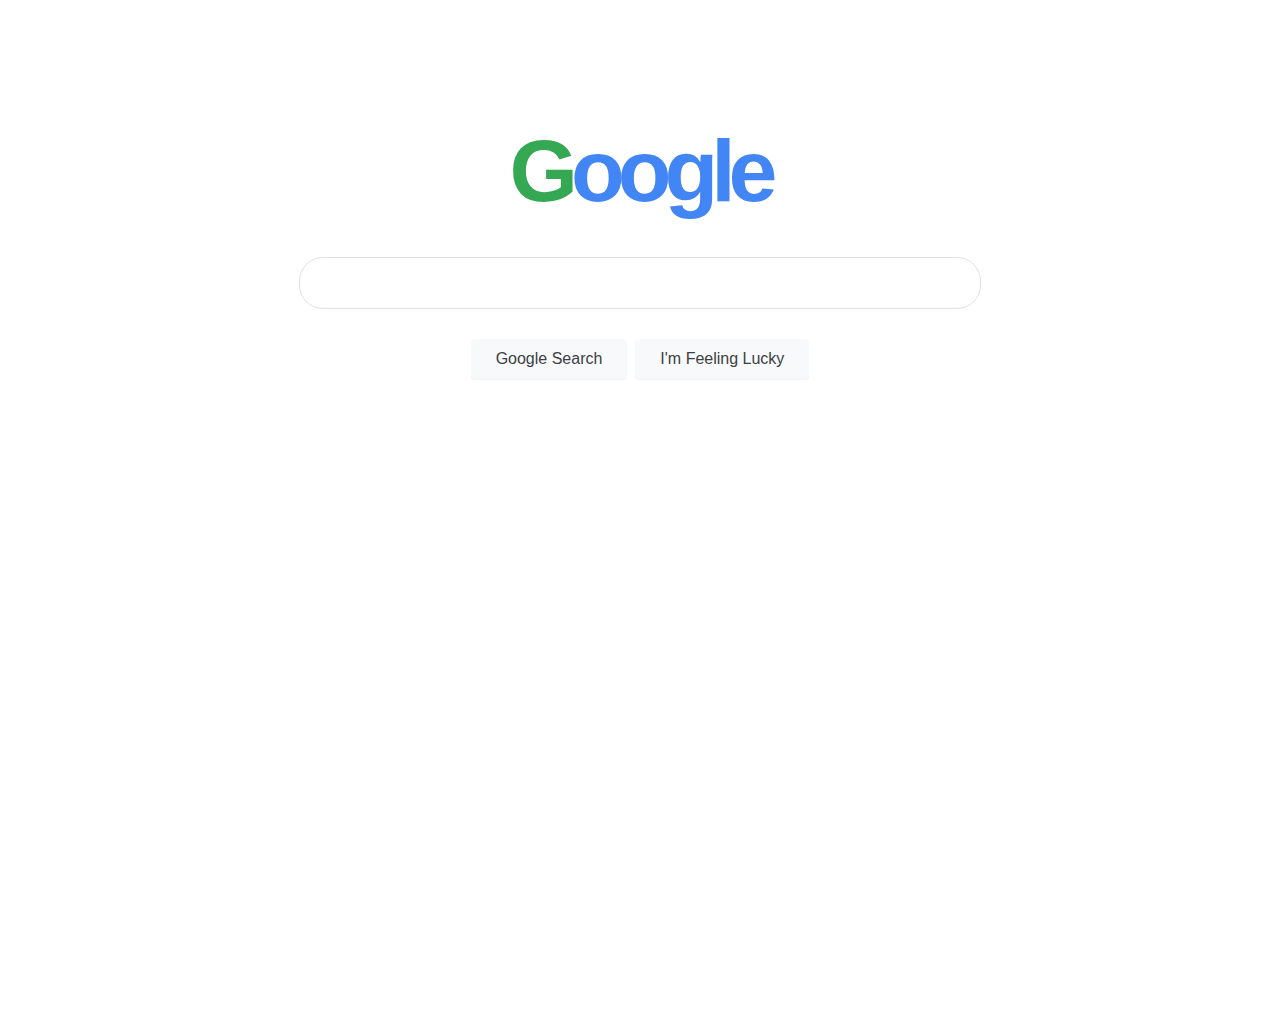
<file: index.html>
<!DOCTYPE html>
<html lang="en">
<head>
    <meta charset="UTF-8">
    <title>Google</title>
    <link rel="stylesheet" href="index.css">
     <link rel="icon" type="image/x-icon" href="https://www.google.com/favicon.ico">
</head>
<body>
    <div class="centered">
  <div class="logo">Google</div>
  <form id="searchForm" class="search-container">
    <input id="searchInput" type="text" autocomplete="off" />
    <div class="button-row">
      <button class="search-btn" type="submit">Google Search</button>
      <button class="lucky-btn" type="button">I'm Feeling Lucky</button>
    </div>
  </form>
</div>
    <script src="index.js"></script>
</body>
</html>
</file>
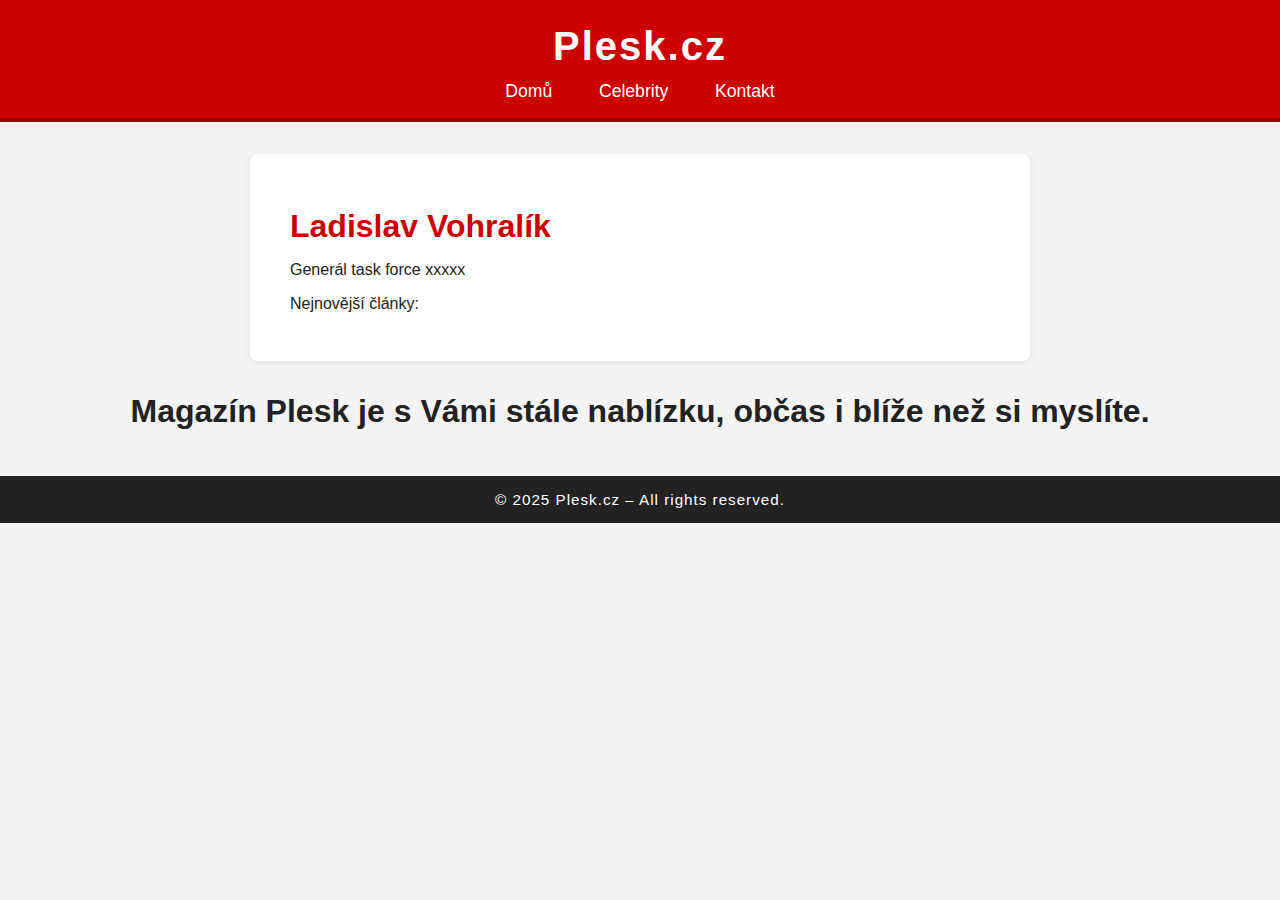
<file: celebrity.html>
<!DOCTYPE html>
<html lang="en">
<head>
    <meta charset="UTF-8">
    <title>Plesk.cz – Ibrahim Goldstein's Scandal</title>
    <link rel="stylesheet" href="plesk.css">
</head>
<body>
    <header class="site-header">
        <div class="logo">Plesk.cz</div>
        <nav>
            <a href="#">Domů</a>
            <a href="#">Celebrity</a>
            
            <a href="#">Kontakt</a>
        </nav>
    </header>
    <main class="main-content">
        <article class="headline-article">
            <p class="lead">
                <h1>Ladislav Vohralík</h1>
                <p>Generál task force xxxxx</p>
                <p>Nejnovější články: </p>
            </p>
            
            
        </article>
        
    </main>
    <h1 class="ok">
         Magazín Plesk je s Vámi stále nablízku, občas i blíže než si myslíte.            
    </h1>
    <footer class="site-footer">
        &copy; 2025 Plesk.cz – All rights reserved.
    </footer>
</body>
</html>
</file>
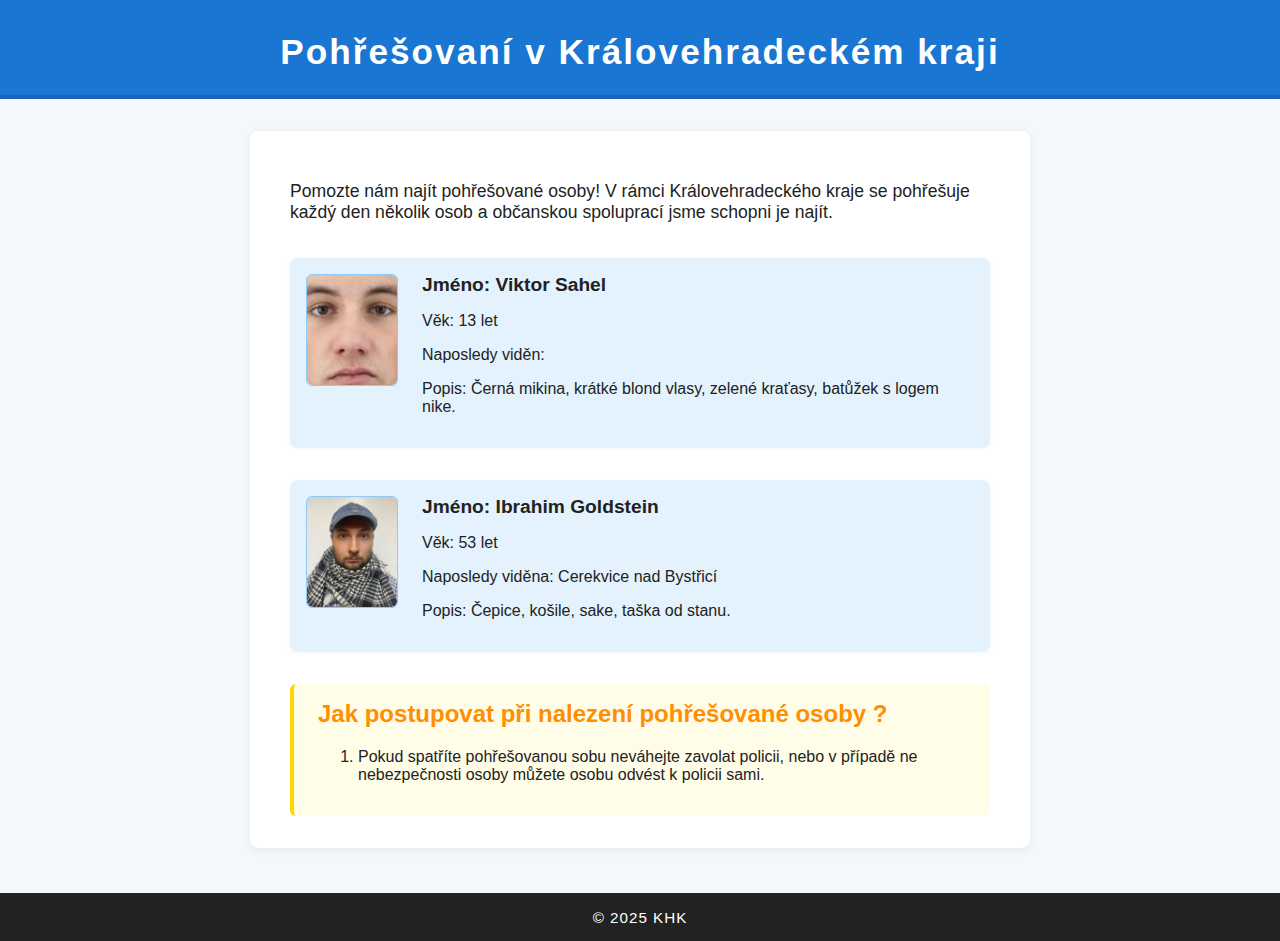
<file: farma.html>
<!DOCTYPE html>
<html lang="cs">
<head>
  <meta charset="UTF-8">
  <meta name="viewport" content="width=device-width, initial-scale=1.0">
  <title>Pohřešovaní v královehradeckém kraji</title>
  <link rel="stylesheet" href="farm.css">
</head>
<body>
  <header class="site-header">
    <h1>Pohřešovaní v Královehradeckém kraji</h1>
  
  </header>
  <main class="main-content">
    <section class="intro">
      <p>Pomozte nám najít pohřešované osoby! V rámci Královehradeckého kraje se pohřešuje každý den několik osob a občanskou spoluprací jsme schopni je najít.</p>
    </section>
    <section class="missing-list">
      <div class="missing-person">
        <div class="photo-placeholder"><img src="jj_250811-122348_ava.png" alt=""></div>
        <div class="info">
          <h2>Jméno: Viktor Sahel</h2>
          <p>Věk: 13 let</p>
          <p>Naposledy viděn: </p>
          <p>Popis: Černá mikina, krátké blond vlasy, zelené kraťasy, batůžek s logem nike.</p>
        </div>
      </div>
      <div class="missing-person">
        <div class="photo-placeholder"><img src="f9090166-233a-4ccd-b4b7-20991acc29e9.jfif" alt=""></div>
        <div class="info">
          <h2>Jméno: Ibrahim Goldstein</h2>
          <p>Věk: 53 let</p>
          <p>Naposledy viděna: Cerekvice nad Bystřicí</p>
          <p>Popis: Čepice, košile, sake, taška od stanu.</p>
        </div>
      </div>
      <!-- Přidejte další osoby podle potřeby -->
    </section>
    <section class="instructions">
      <h2>Jak postupovat při nalezení pohřešované osoby ?</h2>
      <ol>
        <li>Pokud spatříte pohřešovanou sobu neváhejte zavolat policii, nebo v případě ne nebezpečnosti osoby můžete osobu odvést k policii sami.</li>
     
      </ol>
    </section>
  </main>
  <footer class="site-footer">
    &copy; 2025 KHK
  </footer>
</body>
</html>
</file>
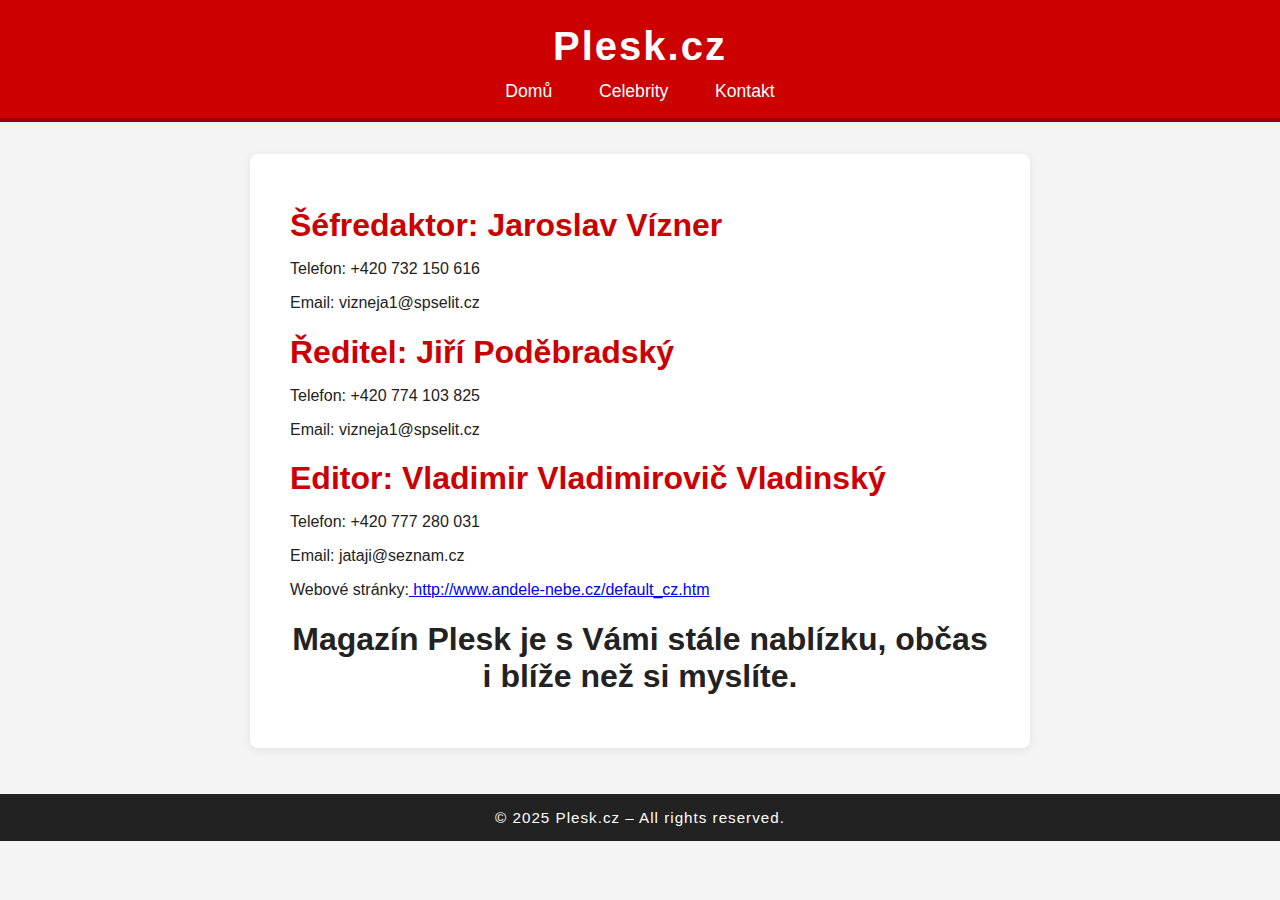
<file: kontakt.html>
<!DOCTYPE html>
<html lang="en">
<head>
    <meta charset="UTF-8">
    <title>Plesk.cz – Ibrahim Goldstein's Scandal</title>
    <link rel="stylesheet" href="plesk.css">
</head>
<body>
    <header class="site-header">
        <div class="logo">Plesk.cz</div>
        <nav>
            <a href="#">Domů</a>
            <a href="#">Celebrity</a>
            
            <a href="#">Kontakt</a>
        </nav>
    </header>
    <main class="main-content">
        <article class="headline-article">
        
           <h1>Šéfredaktor: Jaroslav Vízner</h1> 
            <p>Telefon: +420 732 150 616</p>
           <p>Email: vizneja1@spselit.cz</p> 
        
            <h1>Ředitel: Jiří Poděbradský</h1>
            
            <p>Telefon: +420 774 103 825</p>
            <p>Email: vizneja1@spselit.cz</p>
        
        <h1>Editor: Vladimir Vladimirovič Vladinský </h1>
           <p>Telefon: +420 777 280 031</p> 
            <p>Email: jataji@seznam.cz</p>
            Webové stránky:<a href="http://www.andele-nebe.cz/default_cz.htm"> http://www.andele-nebe.cz/default_cz.htm</a>
        
        </article>
        <h1 class="ok">
         Magazín Plesk je s Vámi stále nablízku, občas i blíže než si myslíte.            
    </h1>
    </main>
    <footer class="site-footer">
        &copy; 2025 Plesk.cz – All rights reserved.
    </footer>
</body>
</html>
</file>
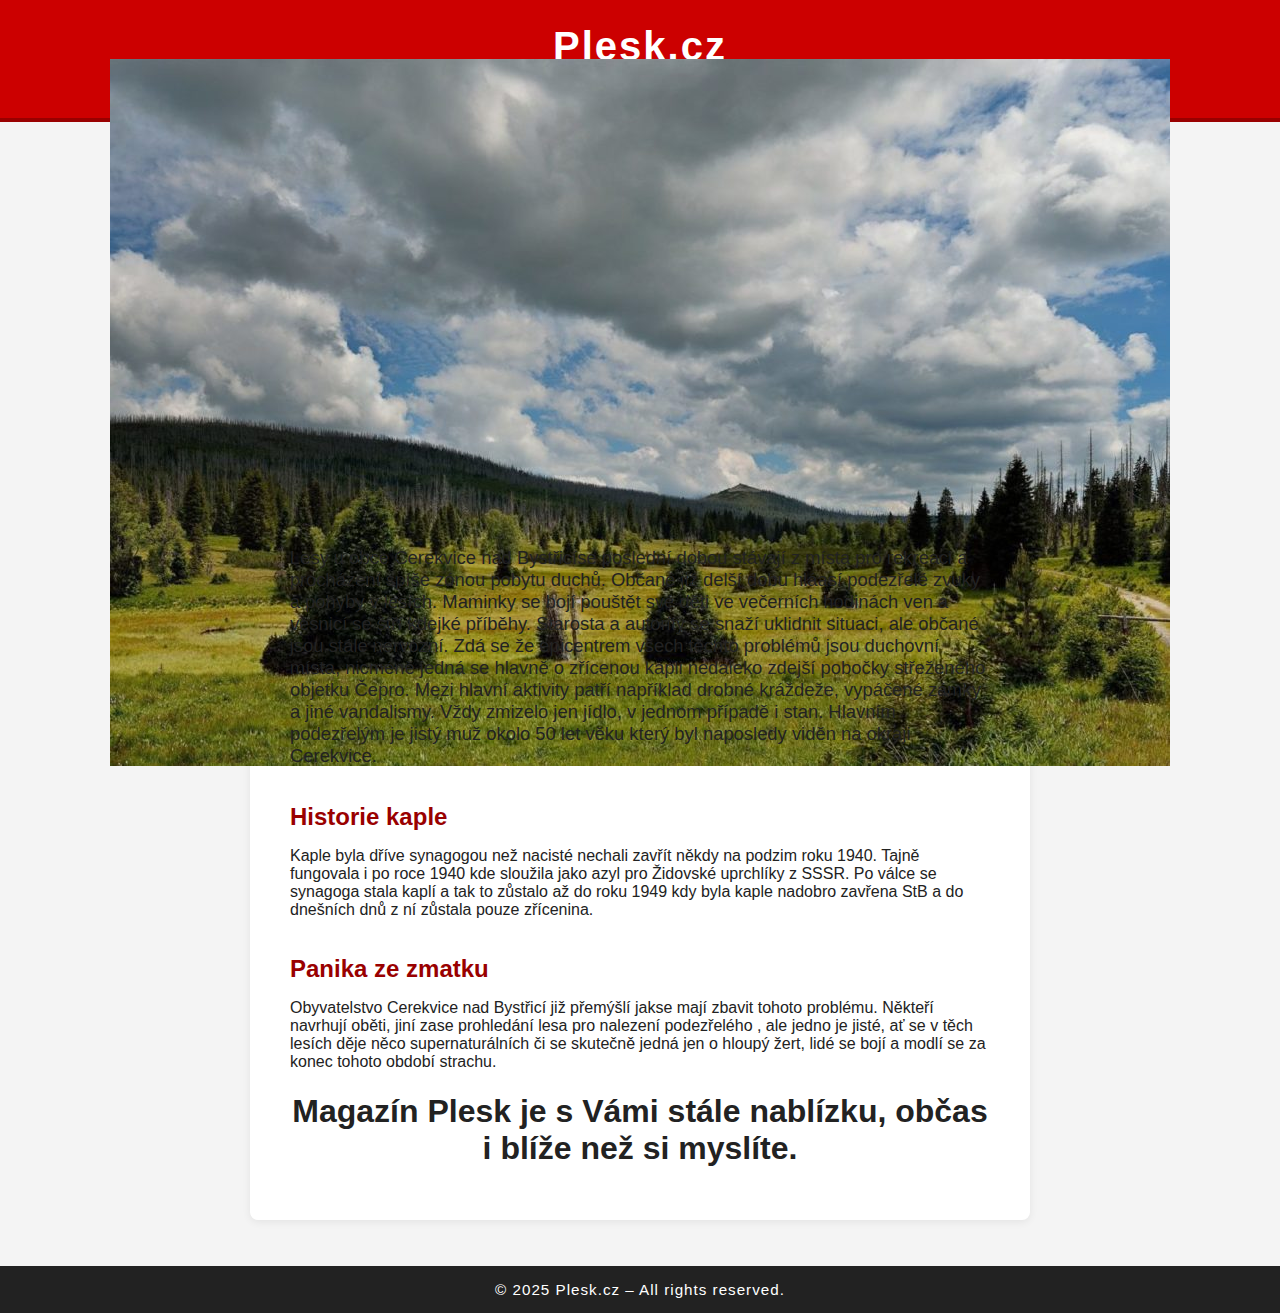
<file: plesk.html>
<!DOCTYPE html>
<html lang="en">
<head>
    <meta charset="UTF-8">
    <title>Exkluzivně: Straší v lesích na Cerekvicku ?.</title>
    <link rel="stylesheet" href="plesk.css">
    <link rel="icon" type="image/x-icon" href="https://www.novina.cz/favicon.ico">
</head>
<body>
    <header class="site-header">
        <div class="logo">Plesk.cz</div>
        <nav>
            <a href="kontakt.html">Kontakt</a>
        </nav>
    </header>
    <main class="main-content">
        <article class="headline-article">
            <h1>Exkluzivně: Straší v lesích na cerekvicku ?.</h1>
            <div class="article-meta">
                <span class="author">Autor: Pancho DeVilla Jr.</span>
                <span class="date">11. srpna 2025</span>
            </div>
            <div class="article-image">
                <div class="image-placeholder">
                    <img class="responsive-img" src="panorama-1906551-scaled-1060x707.jpg" alt="">
                </div>
            </div>
            <p class="lead">
                Lesy u obce Cerekvice nad Bystřicíse poslední dobou stávají z místa pro rekreaci a procházení spíše zónou pobytu duchů. Občané již delší dobu
                hláasí podezřelé zvuky a pohyby v lesích. Maminky se bojí pouštět své děti ve večerních hodinách ven a vesnicí se šíří kdejké příběhy.
                Starosta a autority se snaží uklidnit situaci, ale občané jsou stále nervózní. Zdá se že epicentrem všech těchto problémů jsou duchovní místa, 
                nicméně jedná se hlavně o zřícenou kapli nedaleko zdejší pobočky střeženého objetku Čepro. Mezi hlavní aktivity patří například drobné kráždeže, 
                vypáčené zámky a jiné vandalismy. Vždy zmizelo jen jídlo, v jednom případě i stan. Hlavním podezřelým je jistý muž okolo 50 let věku který byl naposledy viděn na okraji Cerekvice.
            </p>
            <h2>Historie kaple</h2>
            <p>
                Kaple byla dříve synagogou než nacisté nechali zavřít někdy na podzim roku 1940. Tajně fungovala i po roce 1940 kde sloužila jako azyl pro Židovské 
                uprchlíky z SSSR. Po válce se synagoga stala kaplí a tak to zůstalo až do roku 1949 kdy byla kaple nadobro zavřena StB a do dnešních dnů z ní zůstala 
                pouze zřícenina.
            </p>
           <h2>Panika ze zmatku</h2>
            <p>
               Obyvatelstvo Cerekvice nad Bystřicí již přemýšlí jakse mají zbavit tohoto problému. Někteří navrhují oběti, jiní zase prohledání lesa pro nalezení podezřelého , ale jedno je 
               jisté, ať se v těch lesích děje něco supernaturálních či se skutečně jedná jen o hloupý žert, lidé se bojí a modlí se za konec tohoto období strachu.
            </p>
        </article>
        <h1 class="ok">
         Magazín Plesk je s Vámi stále nablízku, občas i blíže než si myslíte.            
        </h1>
    </main>
    <footer class="site-footer">
        &copy; 2025 Plesk.cz – All rights reserved.
    </footer>
</body>
</html>
</file>
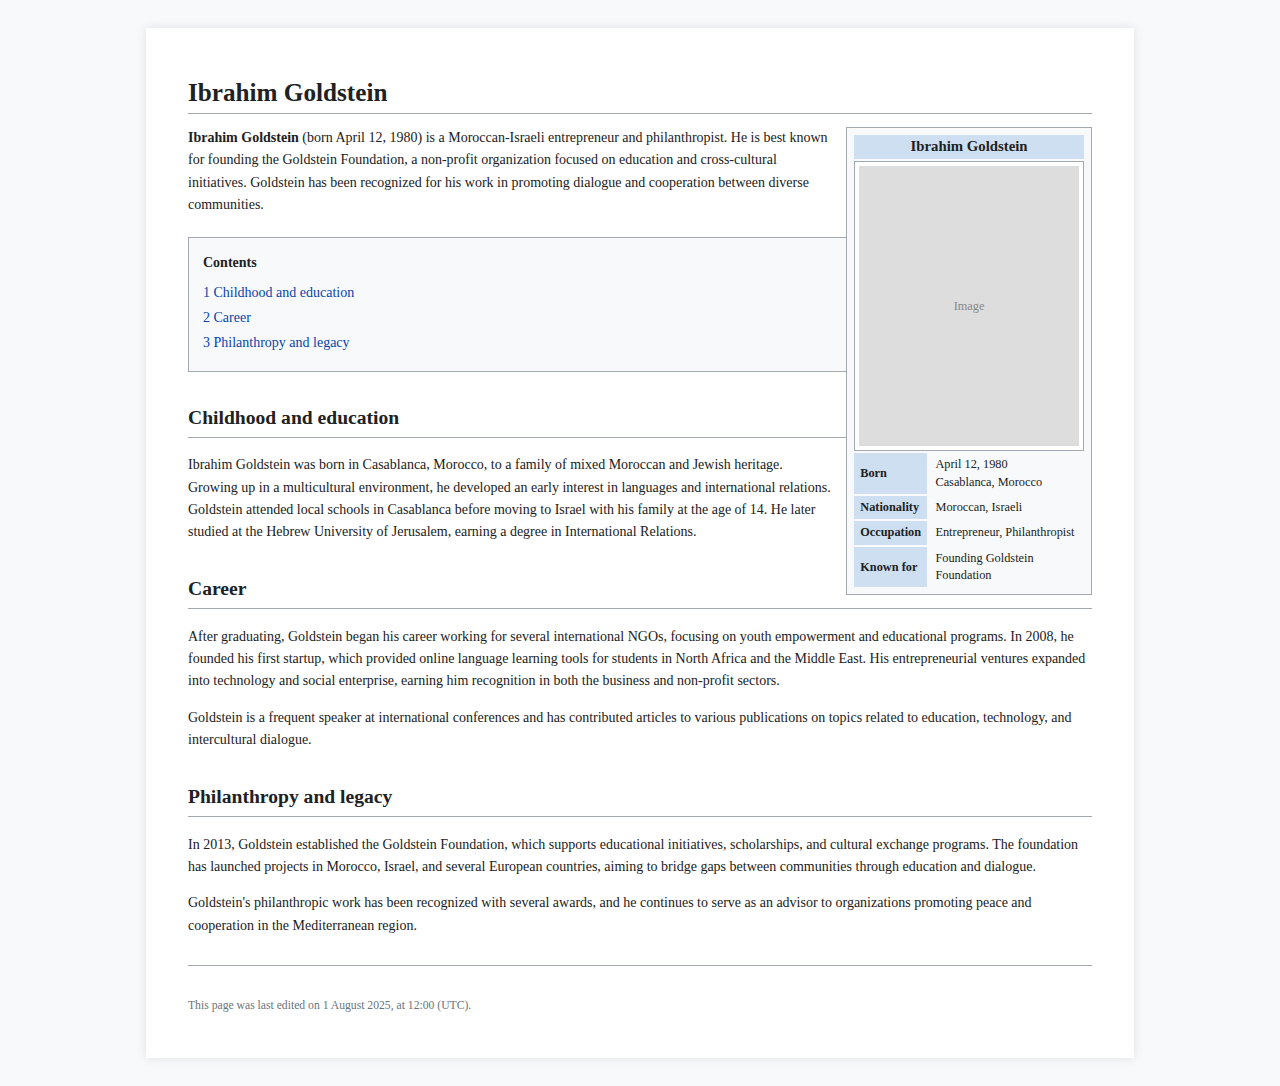
<file: wikipedia.html>
<!DOCTYPE html>
<html lang="en">
<head>
    <meta charset="UTF-8">
    <title>Ibrahim Goldstein – Wikipedia</title>
    <link rel="stylesheet" href="wikipedia.css">
</head>
<body>
<div id="content">
<div class="mw-body">
    <h1>Ibrahim Goldstein</h1>
    <table class="infobox">
        <tr>
            <th colspan="2" style="text-align:center;font-size:1.2em;">Ibrahim Goldstein</th>
        </tr>
        <tr>
            <td colspan="2" class="image">
                <!-- Image placeholder -->
                <div style="width:220px;height:280px;background:#ddd;text-align:center;line-height:280px;color:#888;">Image</div>
            </td>
        </tr>
        <tr>
            <th>Born</th>
            <td>April 12, 1980<br>Casablanca, Morocco</td>
        </tr>
        <tr>
            <th>Nationality</th>
            <td>Moroccan, Israeli</td>
        </tr>
        <tr>
            <th>Occupation</th>
            <td>Entrepreneur, Philanthropist</td>
        </tr>
        <tr>
            <th>Known for</th>
            <td>Founding Goldstein Foundation</td>
        </tr>
    </table>

    <p><b>Ibrahim Goldstein</b> (born April 12, 1980) is a Moroccan-Israeli entrepreneur and philanthropist. He is best known for founding the Goldstein Foundation, a non-profit organization focused on education and cross-cultural initiatives. Goldstein has been recognized for his work in promoting dialogue and cooperation between diverse communities.</p>

    <div class="toc" id="toc">
        <b>Contents</b>
        <ul>
            <li><a href="#Childhood_and_education">1 Childhood and education</a></li>
            <li><a href="#Career">2 Career</a></li>
            <li><a href="#Philanthropy_and_legacy">3 Philanthropy and legacy</a></li>
        </ul>
    </div>

    <h2 id="Childhood_and_education" class="mw-headline">Childhood and education</h2>
    <p>
        Ibrahim Goldstein was born in Casablanca, Morocco, to a family of mixed Moroccan and Jewish heritage. Growing up in a multicultural environment, he developed an early interest in languages and international relations. Goldstein attended local schools in Casablanca before moving to Israel with his family at the age of 14. He later studied at the Hebrew University of Jerusalem, earning a degree in International Relations.
    </p>

    <h2 id="Career" class="mw-headline">Career</h2>
    <p>
        After graduating, Goldstein began his career working for several international NGOs, focusing on youth empowerment and educational programs. In 2008, he founded his first startup, which provided online language learning tools for students in North Africa and the Middle East. His entrepreneurial ventures expanded into technology and social enterprise, earning him recognition in both the business and non-profit sectors.
    </p>
    <p>
        Goldstein is a frequent speaker at international conferences and has contributed articles to various publications on topics related to education, technology, and intercultural dialogue.
    </p>

    <h2 id="Philanthropy_and_legacy" class="mw-headline">Philanthropy and legacy</h2>
    <p>
        In 2013, Goldstein established the Goldstein Foundation, which supports educational initiatives, scholarships, and cultural exchange programs. The foundation has launched projects in Morocco, Israel, and several European countries, aiming to bridge gaps between communities through education and dialogue.
    </p>
    <p>
        Goldstein's philanthropic work has been recognized with several awards, and he continues to serve as an advisor to organizations promoting peace and cooperation in the Mediterranean region.
    </p>

    <hr>
    <p><small>This page was last edited on 1 August 2025, at 12:00 (UTC).</small></p>
</div>
</div>
</body>
</file>
<file: index.css>
body {
    background: #fff;
    font-family: Arial, sans-serif;
    margin: 0;
    height: 100vh;
}

.centered {
    display: flex;
    flex-direction: column;
    align-items: center;
    justify-content: flex-start;
    min-height: 100vh;
    padding-top: 120px;
}

.logo {
    color: #4285f4;
    font-size: 5.5em;
    font-weight: 700;
    font-family: 'Product Sans', Arial, sans-serif;
    margin-bottom: 35px;
    letter-spacing: -7px;
    user-select: none;
}
.logo::first-letter { color: #34a853; }
.logo::after { content: ' '; color: #ea4335;}

.search-container {
    width: 100%;
    max-width: 584px;
    display: flex;
    flex-direction: column;
    align-items: center;
}

input[type="text"] {
    width: 100%;
    max-width: 584px;
    padding: 14px 48px 14px 48px;
    border: 1px solid #dfe1e5;
    border-radius: 24px;
    font-size: 1.2em;
    transition: box-shadow 0.2s;
    margin-bottom: 0;
    box-shadow: none;
    background: #fff;
    outline: none;
}

input[type="text"]:focus {
    box-shadow: 0 1px 6px rgba(32,33,36,0.28);
    border-color: #dfe1e5;
}

.button-row {
    margin-top: 30px;
    display: flex;
    gap: 8px;
}

.search-btn, .lucky-btn {
    background: #f8f9fa;
    border: 1px solid #f8f9fa;
    padding: 10px 24px;
    border-radius: 4px;
    font-size: 1em;
    cursor: pointer;
    color: #3c4043;
    box-shadow: 0 1px 1px rgba(0,0,0,0.05);
    transition: border 0.2s, background 0.2s;
}

.search-btn:hover, .lucky-btn:hover {
    border: 1px solid #c6c6c6;
    background: #f1f3f4;
}

@media (max-width: 600px) {
    .logo {
        font-size: 3em;
        letter-spacing: -3px;
    }
    .search-container, input[type="text"] {
        max-width: 95vw;
    }
}
</file>
<file: plesk.css>
body {
    background: #f4f4f4;
    font-family: 'Segoe UI', Arial, sans-serif;
    margin: 0;
    color: #222;
}

.site-header {
    background: #c00;
    color: #fff;
    padding: 1.5em 0 1em 0;
    text-align: center;
    border-bottom: 4px solid #900;
}

.logo {
    font-size: 2.5em;
    font-weight: bold;
    letter-spacing: 2px;
    margin-bottom: 0.3em;
}

nav {
    margin-top: 0.5em;
}

nav a {
    color: #fff;
    text-decoration: none;
    margin: 0 1.2em;
    font-weight: 500;
    font-size: 1.1em;
    transition: text-decoration 0.2s;
}

nav a:hover {
    text-decoration: underline;
}

.main-content {
    max-width: 700px;
    margin: 2em auto;
    background: #fff;
    padding: 2em 2.5em;
    border-radius: 8px;
    box-shadow: 0 2px 8px rgba(0,0,0,0.07);
}

.headline-article h1 {
    font-size: 2em;
    color: #c00;
    margin-bottom: 0.5em;
}

.article-meta {
    font-size: 0.95em;
    color: #888;
    margin-bottom: 1.5em;
}

.article-image {
    margin: 1.5em 0;
    text-align: center;
}

.image-placeholder {
    width: 100%;
    max-width: 420px;
    height: 220px;
    background: #ddd;
    color: #888;
    display: flex;
    align-items: center;
    justify-content: center;
    font-size: 1.2em;
    border-radius: 6px;
    margin: 0 auto;
    border: 1px solid #bbb;
}

.lead {
    font-size: 1.15em;
    font-weight: 500;
    margin-bottom: 1.2em;
}
.ok{text-align: center;}
h2 {
    color: #900;
    margin-top: 1.5em;
    margin-bottom: 0.5em;
}

.site-footer {
    background: #222;
    color: #fff;
    text-align: center;
    padding: 1em 0;
    margin-top: 3em;
    font-size: 0.95em;
    letter-spacing: 1px;
}
</file>
<file: farm.css>
body {
  background: #f4f8fb;
  font-family: 'Segoe UI', Arial, sans-serif;
  margin: 0;
  color: #222;
}

.site-header {
  background: #1976d2;
  color: #fff;
  padding: 2em 0 1em 0;
  text-align: center;
  border-bottom: 4px solid #1565c0;
}

.site-header h1 {
  margin: 0 0 0.2em 0;
  font-size: 2.2em;
  letter-spacing: 2px;
}

.main-content {
  max-width: 700px;
  margin: 2em auto;
  background: #fff;
  padding: 2em 2.5em;
  border-radius: 8px;
  box-shadow: 0 2px 8px rgba(0,0,0,0.07);
}

.intro {
  font-size: 1.1em;
  margin-bottom: 2em;
}

.missing-list {
  display: flex;
  flex-direction: column;
  gap: 2em;
  margin-bottom: 2em;
}

.missing-person {
  display: flex;
  align-items: flex-start;
  gap: 1.5em;
  background: #e3f2fd;
  border-radius: 8px;
  padding: 1em;
  box-shadow: 0 1px 4px rgba(25, 118, 210, 0.07);
}

.photo-placeholder {
  width: 90px;
  height: 110px;
  background: #bbdefb;
  color: #1976d2;
  display: flex;
  align-items: center;
  justify-content: center;
  font-size: 1.1em;
  border-radius: 6px;
  border: 1px solid #90caf9;
  flex-shrink: 0;
  overflow: hidden;
  position: relative;
}

.photo-placeholder img {
  width: 100%;
  height: 100%;
  object-fit: cover;
  display: block;
  border-radius: 6px;
}

.info h2 {
  margin: 0 0 0.3em 0;
  font-size: 1.2em;
}

.instructions {
  background: #fffde7;
  border-left: 4px solid #ffd600;
  padding: 1em 1.5em;
  border-radius: 6px;
}

.instructions h2 {
  margin-top: 0;
  color: #ff8f00;
}

.site-footer {
  background: #222;
  color: #fff;
  text-align: center;
  padding: 1em 0;
  margin-top: 3em;
  font-size: 0.95em;
  letter-spacing: 1px;
}

@media (max-width: 600px) {
  .main-content {
    padding: 1em 0.5em;
  }
  .missing-person {
    flex-direction: column;
    align-items: center;
    text-align: center;
  }
  .photo-placeholder {
    width: 70px;
    height: 85px;
    font-size: 1em;
  }
}
</file>
<file: wikipedia.css>
body {
  font-family: "Linux Libertine", "Georgia", "Times New Roman", Times, serif;
  font-size: 14px;
  line-height: 1.6;
  color: #202122;
  background-color: #f8f9fa;
  margin: 0;
  padding: 0;
}

#content {
  max-width: 960px;
  margin: 2em auto;
  padding: 0 1em;
  background-color: white;
  box-shadow: 0 0 10px rgba(0,0,0,0.1);
}

.mw-body {
  padding: 2em;
}

h1 {
  font-size: 1.8em;
  border-bottom: 1px solid #a2a9b1;
  margin-bottom: 0.5em;
}

h2 {
  font-size: 1.4em;
  margin-top: 1.5em;
  border-bottom: 1px solid #a2a9b1;
  padding-bottom: 0.2em;
}

p {
  margin: 0.5em 0 1em 0;
}

a {
  color: #0645ad;
  text-decoration: none;
}

a:hover {
  text-decoration: underline;
}

.infobox {
  float: right;
  clear: right;
  margin: 0 0 1em 1em;
  width: 220px;
  background-color: #f8f9fa;
  border: 1px solid #a2a9b1;
  font-size: 88%;
  line-height: 1.4em;
  padding: 0.4em;
}

.infobox th {
  background-color: #cedff2;
  text-align: left;
  padding: 0.25em 0.5em;
}

.infobox td {
  padding: 0.25em 0.5em;
  vertical-align: top;
}

.infobox .image {
  text-align: center;
  background-color: #fff;
  padding: 4px;
  border: 1px solid #a2a9b1;
  margin: 0.5em 0;
}

.toc {
  border: 1px solid #a2a9b1;
  background-color: #f8f9fa;
  padding: 1em;
  margin: 1.5em 0;
  width: auto;
}

.toc b {
  display: block;
  margin-bottom: 0.5em;
}

.toc ul {
  list-style: none;
  padding-left: 0;
  margin: 0;
}

.toc ul li {
  margin: 0.2em 0;
}

.mw-headline {
  scroll-margin-top: 80px; /* smooth scrolling target offset */
}

hr {
  margin: 2em 0;
  border: none;
  border-top: 1px solid #a2a9b1;
}

small {
  color: #6a737c;
}
</file>
